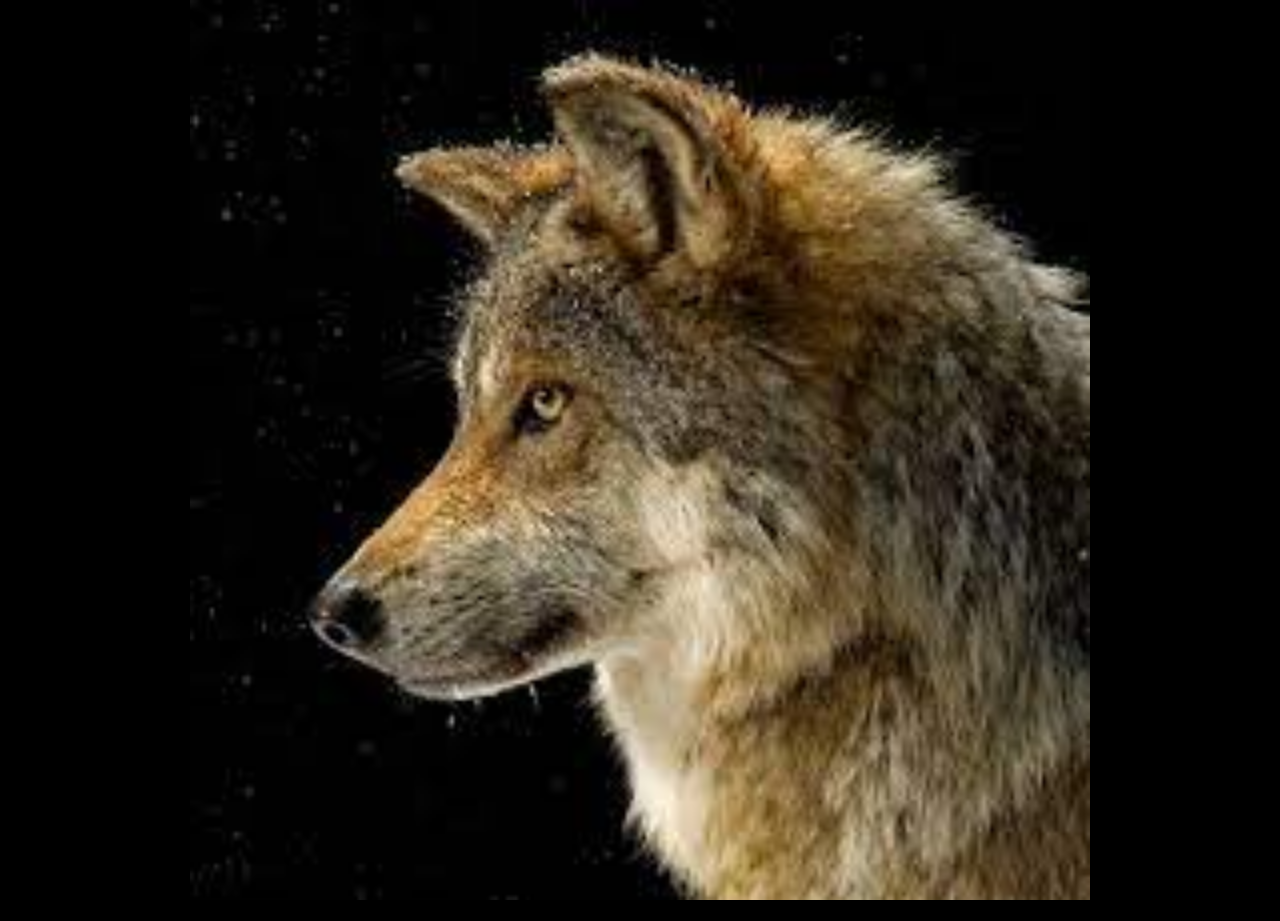
<file: dayOne/index.html>
<!doctype html>
<html lang="en">
  <head>
  <meta charset="utf-8">

      <meta name="viewport" content="initial-scale=1.0">

      <link rel="stylesheet" type="text/css" href="stylesheet.css">

  </head>
  <body>
    <h1>Hello World!</h1>
    <!-- <img src="img/wolf1.jpeg" alt="wolf looking at camera"> -->
  </body>

<!--    <script type="text/javascript" src="jquery-3.2.1.min.js"></script>-->
    <script type="text/javascript" src="index.js">
    </script>

</html>
</file>
<file: dayOne/stylesheet.css>
/*   * {border: 1px solid black;}  */
html, body {
  height: 100%;
}
body {
  margin: 0;
  box-sizing: border-box;
  background: #000000 url('img/wolf2.jpeg');
  background-size: contain;
  background-repeat: no-repeat;
  background-position: center center;
}
img {
  max-width: 100%;
}
</file>
